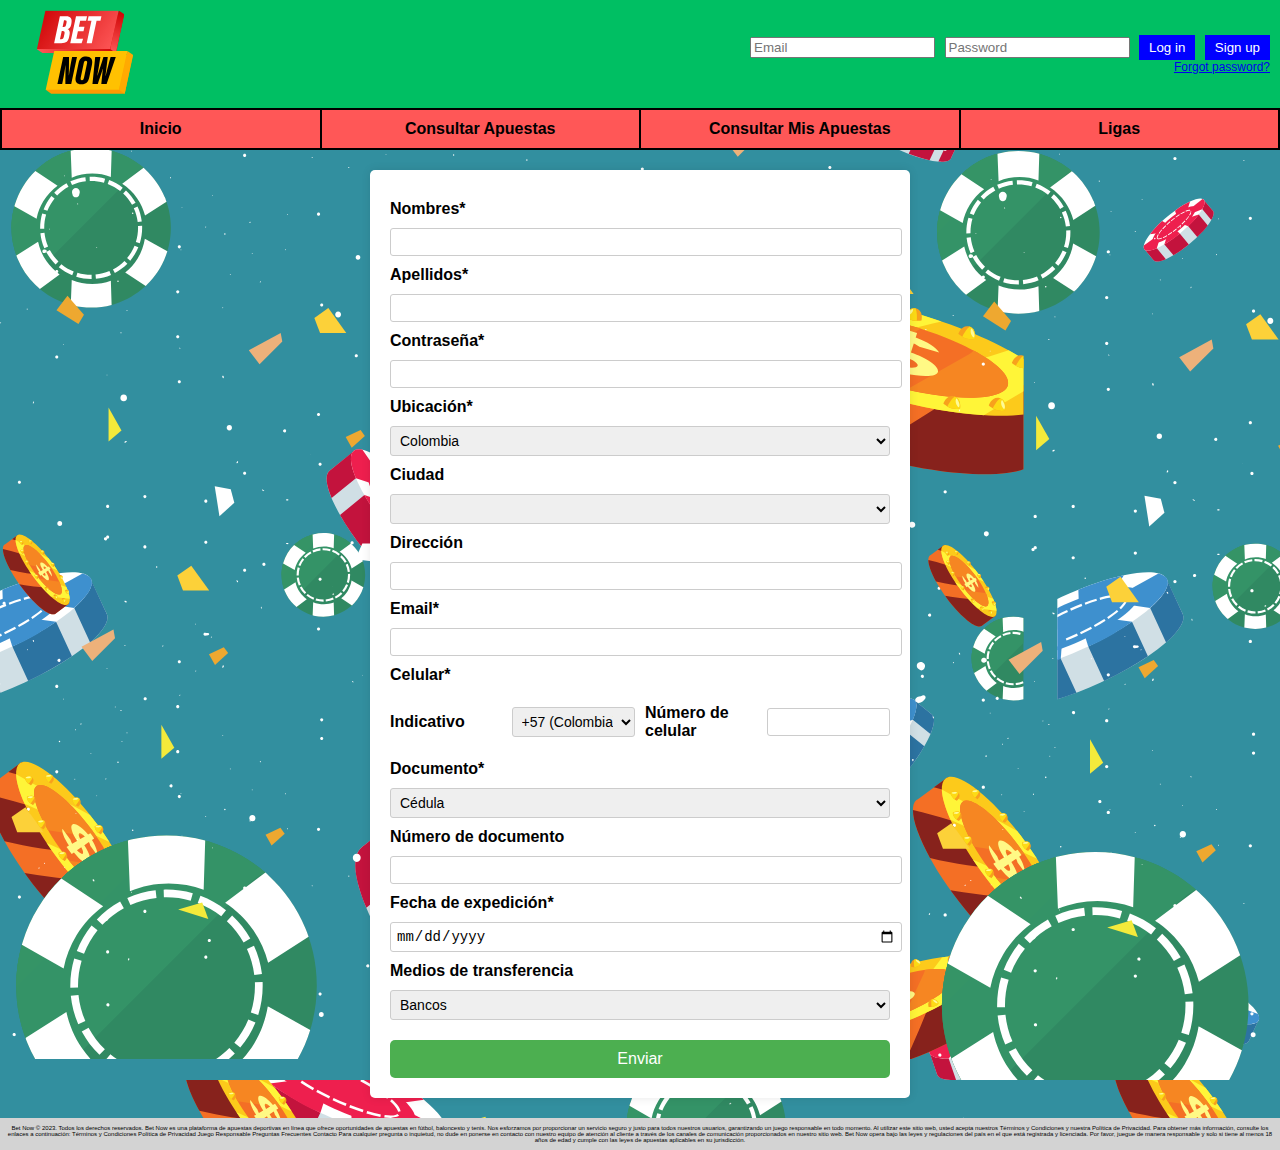
<file: signup.html>
<!DOCTYPE html>
<html lang="en">
<head>
    <meta charset="UTF-8">
    <meta name="viewport" content="width=device-width, initial-scale=1.0">
    <link rel="stylesheet" href="/style/style.css">
    <title>Bet Now</title>
    <link rel = "icon" href="/static/logo.svg" type ="img/icon">
</head>
<body>
    <header>
        <div class="logo">
            <img src="/static/logo.svg" alt="Logo" class="logo">
        </div>
        <div class="login">
            <input type="email" placeholder="Email">
            <input type="password" placeholder="Password">
            <button class="login-btn">Log in</button>
            <button class="signup-btn" > <a href="signup.html" class="btn-registro">Sign up</a></button>
            <a href="#" class="forgot-password">Forgot password?</a>
        </div>
    </header>
    <nav>
        <a href="index.html" class="nav_button"><strong>Inicio</strong></a>
        <a href="#" class="nav_button"><strong>Consultar Apuestas</strong></a>
        <a href="#" class="nav_button"><strong>Consultar Mis Apuestas</strong></a>
        <a href="#" class="nav_button"><strong>Ligas</strong></a>
    </nav>
    <main>
        <form id="registration-form">
            <label for="first-name">Nombres*</label>
            <input type="text" id="first-name" required>
    
            <label for="last-name">Apellidos*</label>
            <input type="text" id="last-name" required>
    
            <label for="password">Contraseña*</label>
            <input type="password" id="password" required>
    
            <label for="country">Ubicación*</label>
            <select id="country" required>
                <option value="CO" selected>Colombia</option>
                <optgroup label="------------------------">
                    <option value="AF">Afganistán</option>
                    <option value="AL">Albania</option>
                    <option value="DE">Alemania</option>
                    <option value="AD">Andorra</option>
                    <option value="AO">Angola</option>
                    <option value="AI">Anguilla</option>
                    <option value="AQ">Antártida</option>
                    <option value="AG">Antigua y Barbuda</option>
                    <option value="AN">Antillas Holandesas</option>
                    <option value="SA">Arabia Saudí</option>
                    <option value="DZ">Argelia</option>
                    <option value="AR">Argentina</option>
                    <option value="AM">Armenia</option>
                    <option value="AW">Aruba</option>
                    <option value="AU">Australia</option>
                    <option value="AT">Austria</option>
                    <option value="AZ">Azerbaiyán</option>
                    <option value="BS">Bahamas</option>
                    <option value="BH">Bahrein</option>
                    <option value="BD">Bangladesh</option>
                    <option value="BB">Barbados</option>
                    <option value="BE">Bélgica</option>
                    <option value="BZ">Belice</option>
                    <option value="BJ">Benin</option>
                    <option value="BM">Bermudas</option>
                    <option value="BY">Bielorrusia</option>
                    <option value="MM">Birmania</option>
                    <option value="BO">Bolivia</option>
                    <option value="BA">Bosnia y Herzegovina</option>
                    <option value="BW">Botswana</option>
                    <option value="BR">Brasil</option>
                    <option value="BN">Brunei</option>
                    <option value="BG">Bulgaria</option>
                    <option value="BF">Burkina Faso</option>
                    <option value="BI">Burundi</option>
                    <option value="BT">Bután</option>
                    <option value="CV">Cabo Verde</option>
                    <option value="KH">Camboya</option>
                    <option value="CM">Camerún</option>
                    <option value="CA">Canadá</option>
                    <option value="TD">Chad</option>
                    <option value="CL">Chile</option>
                    <option value="CN">China</option>
                    <option value="CY">Chipre</option>
                    <option value="VA">Ciudad del Vaticano (Santa Sede)</option>
                    <option value="CO">Colombia</option>
                    <option value="KM">Comores</option>
                    <option value="CG">Congo</option>
                    <option value="CD">Congo, República Democrática del</option>
                    <option value="KR">Corea</option>
                    <option value="KP">Corea del Norte</option>
                    <option value="CI">Costa de Marfíl</option>
                    <option value="CR">Costa Rica</option>
                    <option value="HR">Croacia (Hrvatska)</option>
                    <option value="CU">Cuba</option>
                    <option value="DK">Dinamarca</option>
                    <option value="DJ">Djibouti</option>
                    <option value="DM">Dominica</option>
                    <option value="EC">Ecuador</option>
                    <option value="EG">Egipto</option>
                    <option value="SV">El Salvador</option>
                    <option value="AE">Emiratos Árabes Unidos</option>
                    <option value="ER">Eritrea</option>
                    <option value="SI">Eslovenia</option>
                    <option value="ES">España</option>
                    <option value="US">Estados Unidos</option>
                    <option value="EE">Estonia</option>
                    <option value="ET">Etiopía</option>
                    <option value="FJ">Fiji</option>
                    <option value="PH">Filipinas</option>
                    <option value="FI">Finlandia</option>
                    <option value="FR">Francia</option>
                    <option value="GA">Gabón</option>
                    <option value="GM">Gambia</option>
                    <option value="GE">Georgia</option>
                    <option value="GH">Ghana</option>
                    <option value="GI">Gibraltar</option>
                    <option value="GD">Granada</option>
                    <option value="GR">Grecia</option>
                    <option value="GL">Groenlandia</option>
                    <option value="GP">Guadalupe</option>
                    <option value="GU">Guam</option>
                    <option value="GT">Guatemala</option>
                    <option value="GY">Guayana</option>
                    <option value="GF">Guayana Francesa</option>
                    <option value="GN">Guinea</option>
                    <option value="GQ">Guinea Ecuatorial</option>
                    <option value="GW">Guinea-Bissau</option>
                    <option value="HT">Haití</option>
                    <option value="HN">Honduras</option>
                    <option value="HU">Hungría</option>
                    <option value="IN">India</option>
                    <option value="ID">Indonesia</option>
                    <option value="IQ">Irak</option>
                    <option value="IR">Irán</option>
                    <option value="IE">Irlanda</option>
                    <option value="BV">Isla Bouvet</option>
                    <option value="CX">Isla de Christmas</option>
                    <option value="IS">Islandia</option>
                    <option value="KY">Islas Caimán</option>
                    <option value="CK">Islas Cook</option>
                    <option value="CC">Islas de Cocos o Keeling</option>
                    <option value="FO">Islas Faroe</option>
                    <option value="HM">Islas Heard y McDonald</option>
                    <option value="FK">Islas Malvinas</option>
                    <option value="MP">Islas Marianas del Norte</option>
                    <option value="MH">Islas Marshall</option>
                    <option value="UM">Islas menores de Estados Unidos</option>
                    <option value="PW">Islas Palau</option>
                    <option value="SB">Islas Salomón</option>
                    <option value="SJ">Islas Svalbard y Jan Mayen</option>
                    <option value="TK">Islas Tokelau</option>
                    <option value="TC">Islas Turks y Caicos</option>
                    <option value="VI">Islas Vírgenes (EEUU)</option>
                    <option value="VG">Islas Vírgenes (Reino Unido)</option>
                    <option value="WF">Islas Wallis y Futuna</option>
                    <option value="IL">Israel</option>
                    <option value="IT">Italia</option>
                    <option value="JM">Jamaica</option>
                    <option value="JP">Japón</option>
                    <option value="JO">Jordania</option>
                    <option value="KZ">Kazajistán</option>
                    <option value="KE">Kenia</option>
                    <option value="KG">Kirguizistán</option>
                    <option value="KI">Kiribati</option>
                    <option value="KW">Kuwait</option>
                    <option value="LA">Laos</option>
                    <option value="LS">Lesotho</option>
                    <option value="LV">Letonia</option>
                    <option value="LB">Líbano</option>
                    <option value="LR">Liberia</option>
                    <option value="LY">Libia</option>
                    <option value="LI">Liechtenstein</option>
                    <option value="LT">Lituania</option>
                    <option value="LU">Luxemburgo</option>
                    <option value="MK">Macedonia, Ex-República Yugoslava de</option>
                    <option value="MG">Madagascar</option>
                    <option value="MY">Malasia</option>
                    <option value="MW">Malawi</option>
                    <option value="MV">Maldivas</option>
                    <option value="ML">Malí</option>
                    <option value="MT">Malta</option>
                    <option value="MA">Marruecos</option>
                    <option value="MQ">Martinica</option>
                    <option value="MU">Mauricio</option>
                    <option value="MR">Mauritania</option>
                    <option value="YT">Mayotte</option>
                    <option value="MX">México</option>
                    <option value="FM">Micronesia</option>
                    <option value="MD">Moldavia</option>
                    <option value="MC">Mónaco</option>
                    <option value="MN">Mongolia</option>
                    <option value="MS">Montserrat</option>
                    <option value="MZ">Mozambique</option>
                    <option value="NA">Namibia</option>
                    <option value="NR">Nauru</option>
                    <option value="NP">Nepal</option>
                    <option value="NI">Nicaragua</option>
                    <option value="NE">Níger</option>
                    <option value="NG">Nigeria</option>
                    <option value="NU">Niue</option>
                    <option value="NF">Norfolk</option>
                    <option value="NO">Noruega</option>
                    <option value="NC">Nueva Caledonia</option>
                    <option value="NZ">Nueva Zelanda</option>
                    <option value="OM">Omán</option>
                    <option value="NL">Países Bajos</option>
                    <option value="PA">Panamá</option>
                    <option value="PG">Papúa Nueva Guinea</option>
                    <option value="PK">Paquistán</option>
                    <option value="PY">Paraguay</option>
                    <option value="PE">Perú</option>
                    <option value="PN">Pitcairn</option>
                    <option value="PF">Polinesia Francesa</option>
                    <option value="PL">Polonia</option>
                    <option value="PT">Portugal</option>
                    <option value="PR">Puerto Rico</option>
                    <option value="QA">Qatar</option>
                    <option value="UK">Reino Unido</option>
                    <option value="CF">República Centroafricana</option>
                    <option value="CZ">República Checa</option>
                    <option value="ZA">República de Sudáfrica</option>
                    <option value="DO">República Dominicana</option>
                    <option value="SK">República Eslovaca</option>
                    <option value="RE">Reunión</option>
                    <option value="RW">Ruanda</option>
                    <option value="RO">Rumania</option>
                    <option value="RU">Rusia</option>
                    <option value="EH">Sahara Occidental</option>
                    <option value="KN">Saint Kitts y Nevis</option>
                    <option value="WS">Samoa</option>
                    <option value="AS">Samoa Americana</option>
                    <option value="SM">San Marino</option>
                    <option value="VC">San Vicente y Granadinas</option>
                    <option value="SH">Santa Helena</option>
                    <option value="LC">Santa Lucía</option>
                    <option value="ST">Santo Tomé y Príncipe</option>
                    <option value="SN">Senegal</option>
                    <option value="SC">Seychelles</option>
                    <option value="SL">Sierra Leona</option>
                    <option value="SG">Singapur</option>
                    <option value="SY">Siria</option>
                    <option value="SO">Somalia</option>
                    <option value="LK">Sri Lanka</option>
                    <option value="PM">St Pierre y Miquelon</option>
                    <option value="SZ">Suazilandia</option>
                    <option value="SD">Sudán</option>
                    <option value="SE">Suecia</option>
                    <option value="CH">Suiza</option>
                    <option value="SR">Surinam</option>
                    <option value="TH">Tailandia</option>
                    <option value="TW">Taiwán</option>
                    <option value="TZ">Tanzania</option>
                    <option value="TJ">Tayikistán</option>
                    <option value="TF">Territorios franceses del Sur</option>
                    <option value="TP">Timor Oriental</option>
                    <option value="TG">Togo</option>
                    <option value="TO">Tonga</option>
                    <option value="TT">Trinidad y Tobago</option>
                    <option value="TN">Túnez</option>
                    <option value="TM">Turkmenistán</option>
                    <option value="TR">Turquía</option>
                    <option value="TV">Tuvalu</option>
                    <option value="UA">Ucrania</option>
                    <option value="UG">Uganda</option>
                    <option value="UY">Uruguay</option>
                    <option value="UZ">Uzbekistán</option>
                    <option value="VU">Vanuatu</option>
                    <option value="VE">Venezuela</option>
                    <option value="VN">Vietnam</option>
                    <option value="YE">Yemen</option>
                    <option value="YU">Yugoslavia</option>
                    <option value="ZM">Zambia</option>
                    <option value="ZW">Zimbabue</option>
                </optgroup>
                
            </select>
    
            <!-- Add the logic for updating the list of cities based on the selected country -->
    
            <label for="city">Ciudad</label>
            <select id="city">
                <!-- Add cities based on the selected country -->
            </select>
    
            <label for="address">Dirección</label>
            <input type="text" id="address" required>
    
            <label for="email">Email*</label>
            <input type="email" id="email" required>
    
            <label for="phone">Celular*</label>
            <div class="phone-container">
                <label for="phone-prefix">Indicativo</label>
                <select id="phone-prefix">
                    <option value="+57">+57 (Colombia)</option>
                    <optgroup label="-----------------------------------------">
                        <option data-countryCode="DZ" value="213">Algeria (+213)</option>
                        <option data-countryCode="AD" value="376">Andorra (+376)</option>
                        <option data-countryCode="AO" value="244">Angola (+244)</option>
                        <option data-countryCode="AI" value="1264">Anguilla (+1264)</option>
                        <option data-countryCode="AG" value="1268">Antigua &amp; Barbuda (+1268)</option>
                        <option data-countryCode="AR" value="54">Argentina (+54)</option>
                        <option data-countryCode="AM" value="374">Armenia (+374)</option>
                        <option data-countryCode="AW" value="297">Aruba (+297)</option>
                        <option data-countryCode="AU" value="61">Australia (+61)</option>
                        <option data-countryCode="AT" value="43">Austria (+43)</option>
                        <option data-countryCode="AZ" value="994">Azerbaijan (+994)</option>
                        <option data-countryCode="BS" value="1242">Bahamas (+1242)</option>
                        <option data-countryCode="BH" value="973">Bahrain (+973)</option>
                        <option data-countryCode="BD" value="880">Bangladesh (+880)</option>
                        <option data-countryCode="BB" value="1246">Barbados (+1246)</option>
                        <option data-countryCode="BY" value="375">Belarus (+375)</option>
                        <option data-countryCode="BE" value="32">Belgium (+32)</option>
                        <option data-countryCode="BZ" value="501">Belize (+501)</option>
                        <option data-countryCode="BJ" value="229">Benin (+229)</option>
                        <option data-countryCode="BM" value="1441">Bermuda (+1441)</option>
                        <option data-countryCode="BT" value="975">Bhutan (+975)</option>
                        <option data-countryCode="BO" value="591">Bolivia (+591)</option>
                        <option data-countryCode="BA" value="387">Bosnia Herzegovina (+387)</option>
                        <option data-countryCode="BW" value="267">Botswana (+267)</option>
                        <option data-countryCode="BR" value="55">Brazil (+55)</option>
                        <option data-countryCode="BN" value="673">Brunei (+673)</option>
                        <option data-countryCode="BG" value="359">Bulgaria (+359)</option>
                        <option data-countryCode="BF" value="226">Burkina Faso (+226)</option>
                        <option data-countryCode="BI" value="257">Burundi (+257)</option>
                        <option data-countryCode="KH" value="855">Cambodia (+855)</option>
                        <option data-countryCode="CM" value="237">Cameroon (+237)</option>
                        <option data-countryCode="CA" value="1">Canada (+1)</option>
                        <option data-countryCode="CV" value="238">Cape Verde Islands (+238)</option>
                        <option data-countryCode="KY" value="1345">Cayman Islands (+1345)</option>
                        <option data-countryCode="CF" value="236">Central African Republic (+236)</option>
                        <option data-countryCode="CL" value="56">Chile (+56)</option>
                        <option data-countryCode="CN" value="86">China (+86)</option>
                        <option data-countryCode="CO" value="57">Colombia (+57)</option>
                        <option data-countryCode="KM" value="269">Comoros (+269)</option>
                        <option data-countryCode="CG" value="242">Congo (+242)</option>
                        <option data-countryCode="CK" value="682">Cook Islands (+682)</option>
                        <option data-countryCode="CR" value="506">Costa Rica (+506)</option>
                        <option data-countryCode="HR" value="385">Croatia (+385)</option>
                        <option data-countryCode="CU" value="53">Cuba (+53)</option>
                        <option data-countryCode="CY" value="90392">Cyprus North (+90392)</option>
                        <option data-countryCode="CY" value="357">Cyprus South (+357)</option>
                        <option data-countryCode="CZ" value="42">Czech Republic (+42)</option>
                        <option data-countryCode="DK" value="45">Denmark (+45)</option>
                        <option data-countryCode="DJ" value="253">Djibouti (+253)</option>
                        <option data-countryCode="DM" value="1809">Dominica (+1809)</option>
                        <option data-countryCode="DO" value="1809">Dominican Republic (+1809)</option>
                        <option data-countryCode="EC" value="593">Ecuador (+593)</option>
                        <option data-countryCode="EG" value="20">Egypt (+20)</option>
                        <option data-countryCode="SV" value="503">El Salvador (+503)</option>
                        <option data-countryCode="GQ" value="240">Equatorial Guinea (+240)</option>
                        <option data-countryCode="ER" value="291">Eritrea (+291)</option>
                        <option data-countryCode="EE" value="372">Estonia (+372)</option>
                        <option data-countryCode="ET" value="251">Ethiopia (+251)</option>
                        <option data-countryCode="FK" value="500">Falkland Islands (+500)</option>
                        <option data-countryCode="FO" value="298">Faroe Islands (+298)</option>
                        <option data-countryCode="FJ" value="679">Fiji (+679)</option>
                        <option data-countryCode="FI" value="358">Finland (+358)</option>
                        <option data-countryCode="FR" value="33">France (+33)</option>
                        <option data-countryCode="GF" value="594">French Guiana (+594)</option>
                        <option data-countryCode="PF" value="689">French Polynesia (+689)</option>
                        <option data-countryCode="GA" value="241">Gabon (+241)</option>
                        <option data-countryCode="GM" value="220">Gambia (+220)</option>
                        <option data-countryCode="GE" value="7880">Georgia (+7880)</option>
                        <option data-countryCode="DE" value="49">Germany (+49)</option>
                        <option data-countryCode="GH" value="233">Ghana (+233)</option>
                        <option data-countryCode="GI" value="350">Gibraltar (+350)</option>
                        <option data-countryCode="GR" value="30">Greece (+30)</option>
                        <option data-countryCode="GL" value="299">Greenland (+299)</option>
                        <option data-countryCode="GD" value="1473">Grenada (+1473)</option>
                        <option data-countryCode="GP" value="590">Guadeloupe (+590)</option>
                        <option data-countryCode="GU" value="671">Guam (+671)</option>
                        <option data-countryCode="GT" value="502">Guatemala (+502)</option>
                        <option data-countryCode="GN" value="224">Guinea (+224)</option>
                        <option data-countryCode="GW" value="245">Guinea - Bissau (+245)</option>
                        <option data-countryCode="GY" value="592">Guyana (+592)</option>
                        <option data-countryCode="HT" value="509">Haiti (+509)</option>
                        <option data-countryCode="HN" value="504">Honduras (+504)</option>
                        <option data-countryCode="HK" value="852">Hong Kong (+852)</option>
                        <option data-countryCode="HU" value="36">Hungary (+36)</option>
                        <option data-countryCode="IS" value="354">Iceland (+354)</option>
                        <option data-countryCode="IN" value="91">India (+91)</option>
                        <option data-countryCode="ID" value="62">Indonesia (+62)</option>
                        <option data-countryCode="IR" value="98">Iran (+98)</option>
                        <option data-countryCode="IQ" value="964">Iraq (+964)</option>
                        <option data-countryCode="IE" value="353">Ireland (+353)</option>
                        <option data-countryCode="IL" value="972">Israel (+972)</option>
                        <option data-countryCode="IT" value="39">Italy (+39)</option>
                        <option data-countryCode="JM" value="1876">Jamaica (+1876)</option>
                        <option data-countryCode="JP" value="81">Japan (+81)</option>
                        <option data-countryCode="JO" value="962">Jordan (+962)</option>
                        <option data-countryCode="KZ" value="7">Kazakhstan (+7)</option>
                        <option data-countryCode="KE" value="254">Kenya (+254)</option>
                        <option data-countryCode="KI" value="686">Kiribati (+686)</option>
                        <option data-countryCode="KP" value="850">Korea North (+850)</option>
                        <option data-countryCode="KR" value="82">Korea South (+82)</option>
                        <option data-countryCode="KW" value="965">Kuwait (+965)</option>
                        <option data-countryCode="KG" value="996">Kyrgyzstan (+996)</option>
                        <option data-countryCode="LA" value="856">Laos (+856)</option>
                        <option data-countryCode="LV" value="371">Latvia (+371)</option>
                        <option data-countryCode="LB" value="961">Lebanon (+961)</option>
                        <option data-countryCode="LS" value="266">Lesotho (+266)</option>
                        <option data-countryCode="LR" value="231">Liberia (+231)</option>
                        <option data-countryCode="LY" value="218">Libya (+218)</option>
                        <option data-countryCode="LI" value="417">Liechtenstein (+417)</option>
                        <option data-countryCode="LT" value="370">Lithuania (+370)</option>
                        <option data-countryCode="LU" value="352">Luxembourg (+352)</option>
                        <option data-countryCode="MO" value="853">Macao (+853)</option>
                        <option data-countryCode="MK" value="389">Macedonia (+389)</option>
                        <option data-countryCode="MG" value="261">Madagascar (+261)</option>
                        <option data-countryCode="MW" value="265">Malawi (+265)</option>
                        <option data-countryCode="MY" value="60">Malaysia (+60)</option>
                        <option data-countryCode="MV" value="960">Maldives (+960)</option>
                        <option data-countryCode="ML" value="223">Mali (+223)</option>
                        <option data-countryCode="MT" value="356">Malta (+356)</option>
                        <option data-countryCode="MH" value="692">Marshall Islands (+692)</option>
                        <option data-countryCode="MQ" value="596">Martinique (+596)</option>
                        <option data-countryCode="MR" value="222">Mauritania (+222)</option>
                        <option data-countryCode="YT" value="269">Mayotte (+269)</option>
                        <option data-countryCode="MX" value="52">Mexico (+52)</option>
                        <option data-countryCode="FM" value="691">Micronesia (+691)</option>
                        <option data-countryCode="MD" value="373">Moldova (+373)</option>
                        <option data-countryCode="MC" value="377">Monaco (+377)</option>
                        <option data-countryCode="MN" value="976">Mongolia (+976)</option>
                        <option data-countryCode="MS" value="1664">Montserrat (+1664)</option>
                        <option data-countryCode="MA" value="212">Morocco (+212)</option>
                        <option data-countryCode="MZ" value="258">Mozambique (+258)</option>
                        <option data-countryCode="MN" value="95">Myanmar (+95)</option>
                        <option data-countryCode="NA" value="264">Namibia (+264)</option>
                        <option data-countryCode="NR" value="674">Nauru (+674)</option>
                        <option data-countryCode="NP" value="977">Nepal (+977)</option>
                        <option data-countryCode="NL" value="31">Netherlands (+31)</option>
                        <option data-countryCode="NC" value="687">New Caledonia (+687)</option>
                        <option data-countryCode="NZ" value="64">New Zealand (+64)</option>
                        <option data-countryCode="NI" value="505">Nicaragua (+505)</option>
                        <option data-countryCode="NE" value="227">Niger (+227)</option>
                        <option data-countryCode="NG" value="234">Nigeria (+234)</option>
                        <option data-countryCode="NU" value="683">Niue (+683)</option>
                        <option data-countryCode="NF" value="672">Norfolk Islands (+672)</option>
                        <option data-countryCode="NP" value="670">Northern Marianas (+670)</option>
                        <option data-countryCode="NO" value="47">Norway (+47)</option>
                        <option data-countryCode="OM" value="968">Oman (+968)</option>
                        <option data-countryCode="PW" value="680">Palau (+680)</option>
                        <option data-countryCode="PA" value="507">Panama (+507)</option>
                        <option data-countryCode="PG" value="675">Papua New Guinea (+675)</option>
                        <option data-countryCode="PY" value="595">Paraguay (+595)</option>
                        <option data-countryCode="PE" value="51">Peru (+51)</option>
                        <option data-countryCode="PH" value="63">Philippines (+63)</option>
                        <option data-countryCode="PL" value="48">Poland (+48)</option>
                        <option data-countryCode="PT" value="351">Portugal (+351)</option>
                        <option data-countryCode="PR" value="1787">Puerto Rico (+1787)</option>
                        <option data-countryCode="QA" value="974">Qatar (+974)</option>
                        <option data-countryCode="RE" value="262">Reunion (+262)</option>
                        <option data-countryCode="RO" value="40">Romania (+40)</option>
                        <option data-countryCode="RU" value="7">Russia (+7)</option>
                        <option data-countryCode="RW" value="250">Rwanda (+250)</option>
                        <option data-countryCode="SM" value="378">San Marino (+378)</option>
                        <option data-countryCode="ST" value="239">Sao Tome &amp; Principe (+239)</option>
                        <option data-countryCode="SA" value="966">Saudi Arabia (+966)</option>
                        <option data-countryCode="SN" value="221">Senegal (+221)</option>
                        <option data-countryCode="CS" value="381">Serbia (+381)</option>
                        <option data-countryCode="SC" value="248">Seychelles (+248)</option>
                        <option data-countryCode="SL" value="232">Sierra Leone (+232)</option>
                        <option data-countryCode="SG" value="65">Singapore (+65)</option>
                        <option data-countryCode="SK" value="421">Slovak Republic (+421)</option>
                        <option data-countryCode="SI" value="386">Slovenia (+386)</option>
                        <option data-countryCode="SB" value="677">Solomon Islands (+677)</option>
                        <option data-countryCode="SO" value="252">Somalia (+252)</option>
                        <option data-countryCode="ZA" value="27">South Africa (+27)</option>
                        <option data-countryCode="ES" value="34">Spain (+34)</option>
                        <option data-countryCode="LK" value="94">Sri Lanka (+94)</option>
                        <option data-countryCode="SH" value="290">St. Helena (+290)</option>
                        <option data-countryCode="KN" value="1869">St. Kitts (+1869)</option>
                        <option data-countryCode="SC" value="1758">St. Lucia (+1758)</option>
                        <option data-countryCode="SD" value="249">Sudan (+249)</option>
                        <option data-countryCode="SR" value="597">Suriname (+597)</option>
                        <option data-countryCode="SZ" value="268">Swaziland (+268)</option>
                        <option data-countryCode="SE" value="46">Sweden (+46)</option>
                        <option data-countryCode="CH" value="41">Switzerland (+41)</option>
                        <option data-countryCode="SI" value="963">Syria (+963)</option>
                        <option data-countryCode="TW" value="886">Taiwan (+886)</option>
                        <option data-countryCode="TJ" value="7">Tajikstan (+7)</option>
                        <option data-countryCode="TH" value="66">Thailand (+66)</option>
                        <option data-countryCode="TG" value="228">Togo (+228)</option>
                        <option data-countryCode="TO" value="676">Tonga (+676)</option>
                        <option data-countryCode="TT" value="1868">Trinidad &amp; Tobago (+1868)</option>
                        <option data-countryCode="TN" value="216">Tunisia (+216)</option>
                        <option data-countryCode="TR" value="90">Turkey (+90)</option>
                        <option data-countryCode="TM" value="7">Turkmenistan (+7)</option>
                        <option data-countryCode="TM" value="993">Turkmenistan (+993)</option>
                        <option data-countryCode="TC" value="1649">Turks &amp; Caicos Islands (+1649)</option>
                        <option data-countryCode="TV" value="688">Tuvalu (+688)</option>
                        <option data-countryCode="UG" value="256">Uganda (+256)</option>
                        <option data-countryCode="GB" value="44">UK (+44)</option>
                        <option data-countryCode="UA" value="380">Ukraine (+380)</option>
                        <option data-countryCode="AE" value="971">United Arab Emirates (+971)</option>
                        <option data-countryCode="UY" value="598">Uruguay (+598)</option>
                        <option data-countryCode="US" value="1">USA (+1)</option>
                        <option data-countryCode="UZ" value="7">Uzbekistan (+7)</option>
                        <option data-countryCode="VU" value="678">Vanuatu (+678)</option>
                        <option data-countryCode="VA" value="379">Vatican City (+379)</option>
                        <option data-countryCode="VE" value="58">Venezuela (+58)</option>
                        <option data-countryCode="VN" value="84">Vietnam (+84)</option>
                        <option data-countryCode="VG" value="84">Virgin Islands - British (+1284)</option>
                        <option data-countryCode="VI" value="84">Virgin Islands - US (+1340)</option>
                        <option data-countryCode="WF" value="681">Wallis &amp; Futuna (+681)</option>
                        <option data-countryCode="YE" value="969">Yemen (North)(+969)</option>
                        <option data-countryCode="YE" value="967">Yemen (South)(+967)</option>
                        <option data-countryCode="ZM" value="260">Zambia (+260)</option>
                        <option data-countryCode="ZW" value="263">Zimbabwe (+263)</option>
                    </optgroup>
                </select>
                <label for="phone">Número de celular</label>
                <input type="tel" id="phone">
            </div>
    
            <label for="document-type">Documento*</label>
            <select id="document-type" required>
                <option value="id_card">Cédula</option>
                <option value="passport">Pasaporte</option>
                <!-- Add more document types as needed -->
            </select>
    
            <label for="document-number">Número de documento</label>
            <input type="text" id="document-number">
    
            <label for="issue-date">Fecha de expedición*</label>
            <input type="date" id="issue-date" required>
    
            <label for="payment-method">Medios de transferencia</label>
            <select id="payment-method">
                <option value="banks">Bancos</option>
                <option value="pse">PSE</option>
                <option value="card">Tarjeta</option>
            </select>
    
            <!-- Add the logic for displaying the list of banks or the payment panel based on the selected payment method -->
    
            <div id="payment-panel">
                <!-- Display the list of banks or other payment details -->
            </div>
    
            <button type="submit">Enviar</button>
        </form>
    </main>
    <footer>
        <p>Bet Now © 2023. Todos los derechos reservados.

            Bet Now es una plataforma de apuestas deportivas en línea que ofrece oportunidades de apuestas en fútbol, baloncesto y tenis. Nos esforzamos por proporcionar un servicio seguro y justo para todos nuestros usuarios, garantizando un juego responsable en todo momento.
            
            Al utilizar este sitio web, usted acepta nuestros Términos y Condiciones y nuestra Política de Privacidad. Para obtener más información, consulte los enlaces a continuación:
            
            Términos y Condiciones
            Política de Privacidad
            Juego Responsable
            Preguntas Frecuentes
            Contacto
            Para cualquier pregunta o inquietud, no dude en ponerse en contacto con nuestro equipo de atención al cliente a través de los canales de comunicación proporcionados en nuestro sitio web.
            
            Bet Now opera bajo las leyes y regulaciones del país en el que está registrada y licenciada. Por favor, juegue de manera responsable y solo si tiene al menos 18 años de edad y cumple con las leyes de apuestas aplicables en su jurisdicción.</p>
    </footer>
</body>
</html>
</file>
<file: style/style.css>
body {
    background-image: url("/static/Fondo.svg");
    font-family: Arial, sans-serif;
    margin: 0;
    padding: 0;
}

header {
    background-color: #00BF63;
    display: flex;
    justify-content: space-between;
    align-items: center;
    padding: 10px;
}

.logo img {
    width: 150px;
}

.logo {
    transition: all 0.3s;
}

@keyframes rotateAndJump {
    0% {
        transform: translateY(0) rotate(0);
    }
    25% {
        transform: translateY(-10px) rotate(90deg);
    }
    50% {
        transform: translateY(0) rotate(180deg);
    }
    75% {
        transform: translateY(-10px) rotate(270deg);
    }
    100% {
        transform: translateY(0) rotate(360deg);
    }
}

.logo:hover {
    animation: rotateAndJump 1s linear forwards;
}

.login input {
    margin-right: 5px;
}

.login-btn, .signup-btn {
    background-color: blue;
    color: white;
    border: none;
    padding: 5px 10px;
    cursor: pointer;
}

.signup-btn {
    margin-left: 5px;
}

.btn-registro{
    color: rgb(255, 255, 255);
    text-decoration: none;
}

.forgot-password {
    display: block;
    font-size: 12px;
    text-align: right;
}
  
.nav_button {
    flex: 1;
    text-align: center;
    padding: 10px;
    border: 1px solid black;
    font-size: 16px;
    cursor: pointer;
}

nav {
    background-color: #FF5757;
    display: flex;
    border: 1px solid black;
}

nav a {
    color: rgb(0, 0, 0);
    text-decoration: none;
    padding: 10px;
    display: inline-block;
}

nav a:hover {
    background-color: #D83131;
}

main {
    display: flex;
    flex-wrap: wrap;
    justify-content: space-around;
    align-items: flex-start;
    padding: 20px;
}


.bets-image {
    width: 45%;
}

.Sobre_BetNow {
    width: 45%;
    background-color: rgba(255, 255, 255, 0.7);
}


.horizontal-bar {
    background-color: #C7633A;
    width: 100%;
    height: 50px;
    display: inline-flex;
    align-items: center;
    justify-content: center;
}

.sports-hor-bar{
    text-shadow: 
    -1px -1px 0 #00BF63,
    1px -1px 0 #00BF63,
    -1px  1px 0 #00BF63,
    1px  1px 0 #00BF63
}

.sports {
    display: flex;
    justify-content: center;
    width: 100%;
    margin-top: 0;
}

.sport-wrapper {
    width: 33.333%;
    position: relative;
    transition: all 0.3s;
}

.sport-wrapper img {
    width: 100%;
}

.sport-wrapper span {
    font-size: 45px;
    position: absolute;
    top: 50%;
    left: 50%;
    transform: translate(-50%, -50%);
    padding: 5px;
    font-weight: bold;
    visibility: hidden;
    opacity: 0;
    transition: all 0.3s;
}

.sport-wrapper:hover {
    transform: scale(1.1);
    z-index: 10;
}

.sport-wrapper:hover span {
    text-shadow: 
    -1px -1px 0 #d03827,
    1px -1px 0 #d03827,
    -1px  1px 0 #d03827,
    1px  1px 0 #d03827;
    visibility: visible;
    opacity: 1;
    z-index: 11;
}

.sport-wrapper::after {
    content: "";
    position: absolute;
    top: 0;
    left: 0;
    right: 0;
    bottom: 0;
    background-color: white;
    opacity: 0;
    transition: opacity 0.3s;
}

.sport-wrapper:hover::after {
    opacity: 0.6;
}

#registration-form {
    background-color: white;
    padding: 20px;
    border-radius: 5px;
    box-shadow: 0 0 10px rgba(0, 0, 0, 0.1);
    max-width: 500px;
    width: 100%;
}

label {
    display: block;
    font-weight: bold;
    margin: 10px 0;
}

#first-name, #last-name, #password, #email, #address,#document-number,
input[type="tel"],
input[type="date"],
select {
    width: 100%;
    padding: 5px;
    border: 1px solid #ccc;
    border-radius: 3px;
    font-size: 14px;
}

button[type="submit"] {
    background-color: #4CAF50;
    color: white;
    padding: 10px 20px;
    border: none;
    border-radius: 5px;
    cursor: pointer;
    font-size: 16px;
    margin-top: 20px;
    width: 100%;
}

button[type="submit"]:hover {
    background-color: #45a049;
}

.phone-container {
    display: flex;
    align-items: center;
    justify-content: space-between;
}

.phone-container label,
.phone-container select,
.phone-container input[type="tel"] {
    flex: 1;
    margin-right: 10px;
}

.phone-container input[type="tel"] {
    margin-right: 0;
}

footer {
    background-color: lightgray;
    padding: 1px;
    text-align: justify;
    text-align: center;
    font-size: 6px;
}
</file>
